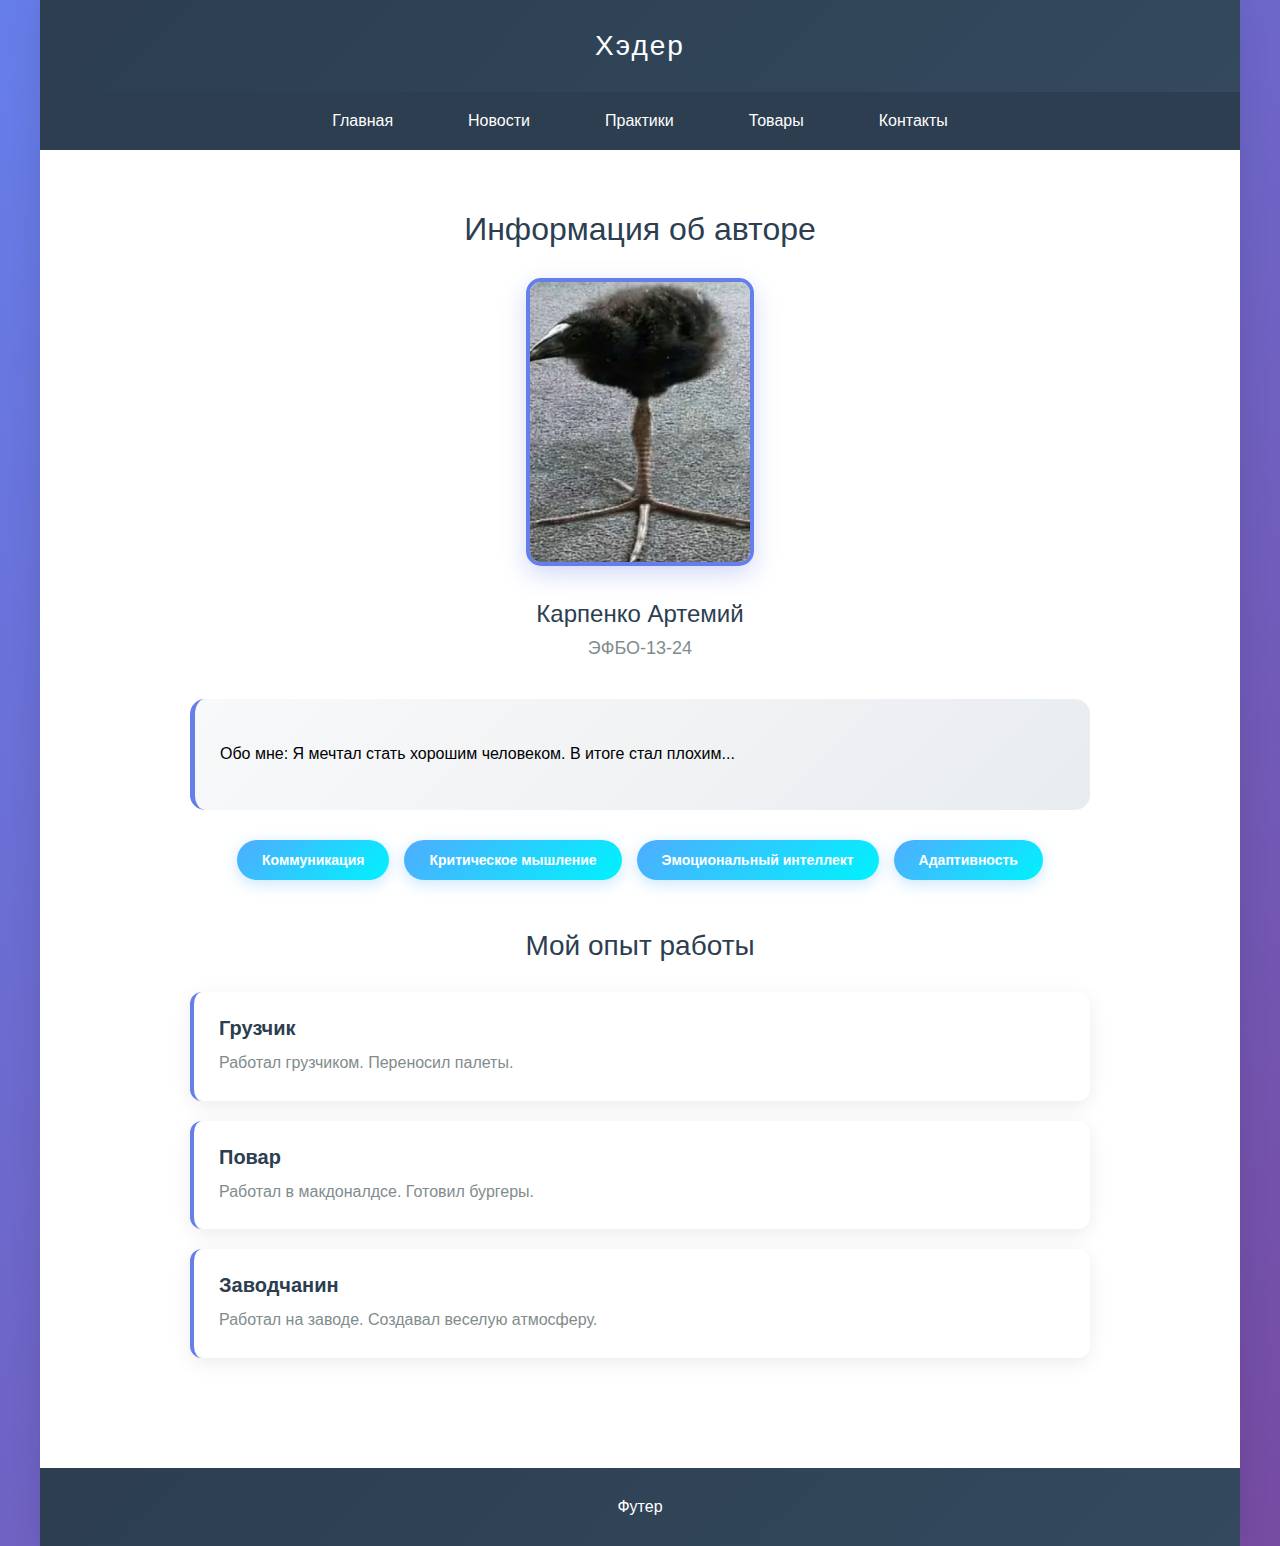
<file: index.html>
<!DOCTYPE html>
<html lang="ru">
<head>
<meta charset="UTF-8">
<meta name="viewport" content="width=device-width, initial-scale=1.0">
<title>Семестровая работа</title>
<link rel="stylesheet" href="style/style.css">
</head>
<body>
<div class="page-container">
<div class="header">Хэдер</div>
<div class="nav">
<ul class="nav-list">
<li class="nav-item"><a class="nav-link" href="index.html">Главная</a></li>
<li class="nav-item"><a class="nav-link" href="pages/news.html">Новости</a></li>
<li class="nav-item"><a class="nav-link" href="pages/practices.html">Практики</a></li>
<li class="nav-item"><a class="nav-link" href="pages/goods.html">Товары</a></li>
<li class="nav-item"><a class="nav-link" href="pages/contacts.html">Контакты</a></li>
</ul>
</div>
<div class="content">
<div class="profile-header">
<h1 class="profile-title">Информация об авторе</h1>
<img class="profile-photo" src="images/avatar.png" alt="Фото">
<h2 class="profile-name">Карпенко Артемий</h2>
<p class="profile-group">ЭФБО-13-24</p>
</div>
<div class="about-me">
<p>Обо мне: Я мечтал стать хорошим человеком. В итоге стал плохим...</p>
</div>
<div class="skills-container">
<div class="skill-tag">Коммуникация</div>
<div class="skill-tag">Критическое мышление</div>
<div class="skill-tag">Эмоциональный интеллект</div>
<div class="skill-tag">Адаптивность</div>
</div>
<div class="experience-section">
<h2 class="section-title">Мой опыт работы</h2>
<div class="experience-card">
<h3 class="experience-title">Грузчик</h3>
<p class="experience-desc">Работал грузчиком. Переносил палеты.</p>
</div>
<div class="experience-card">
<h3 class="experience-title">Повар</h3>
<p class="experience-desc">Работал в макдоналдсе. Готовил бургеры.</p>
</div>
<div class="experience-card">
<h3 class="experience-title">Заводчанин</h3>
<p class="experience-desc">Работал на заводе. Создавал веселую атмосферу.</p>
</div>
</div>
</div>
<div class="footer">Футер</div>
</div>
</body>
</html>
</file>
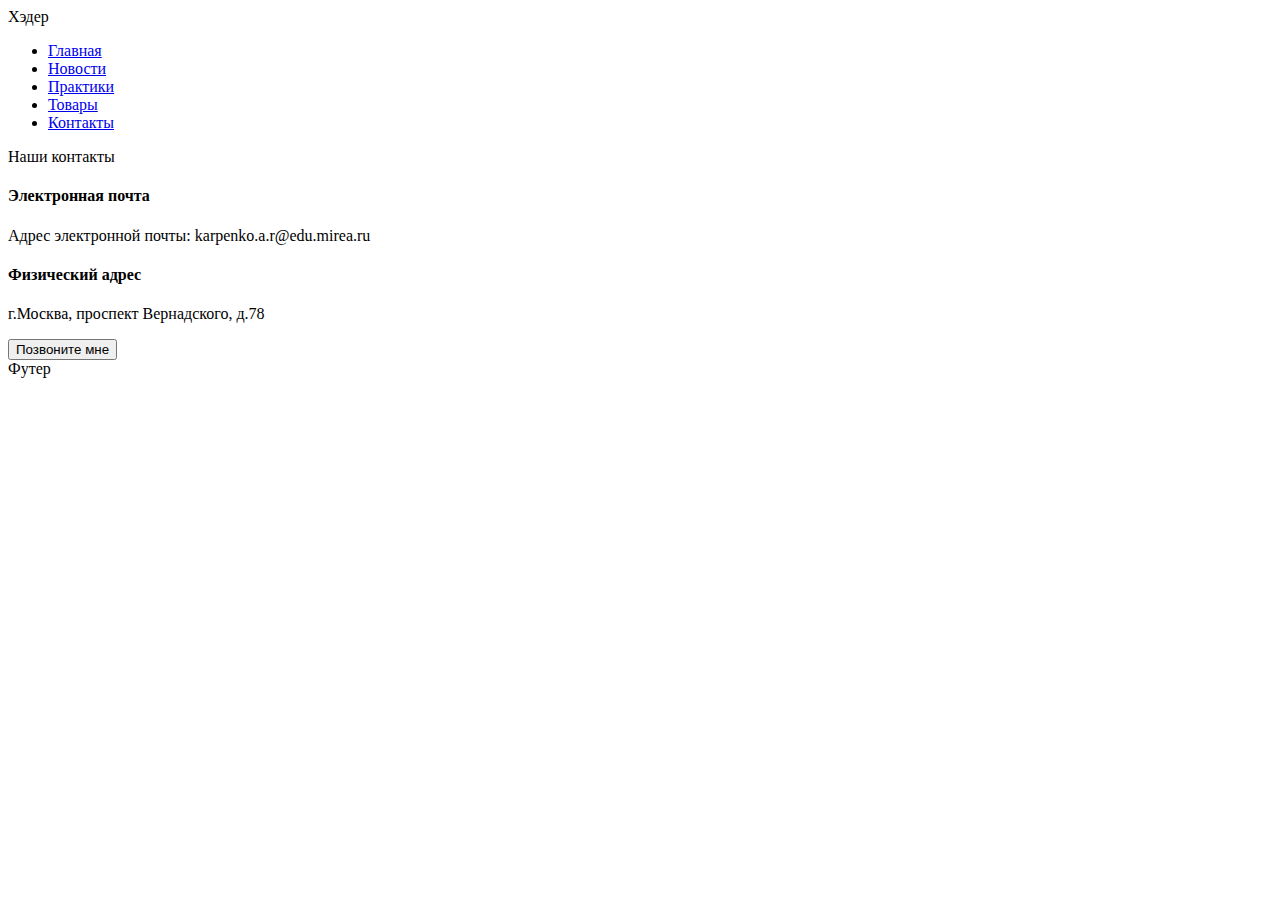
<file: contacts.html>
<!DOCTYPE html>
<html lamg = "ru">
<head>
<meta charset="UTF-8">
<meta name="viewport" content="width=device-width, initial-scale=1.0">
<title>Семестровая работа</title>
</head>
<body>
<div id="header">Хэдер</div>
<div id="menu">
<ul>
<li><a href="index.html">Главная</a></li>
<li><a href="pages/news.html">Новости</a></li>
<li><a href="pages/practices.html">Практики</a></li>
<li><a href="pages/goods.html">Товары</a></li>
<li><a href="pages/contacts.html">Контакты</a></li>
</ul>
</div>
<div id="content">
<p>Наши контакты</p>
<div>
<h4>Электронная почта</h4>
<p>Адрес электронной почты: karpenko.a.r@edu.mirea.ru</p>
</div>
<div>
<h4>Физический адрес</h4>
<p>г.Москва, проспект Вернадского, д.78</p>
</div>
<button>Позвоните мне</button>
</div>
<div id="footer">Футер</div>
</body>
</html>
</file>
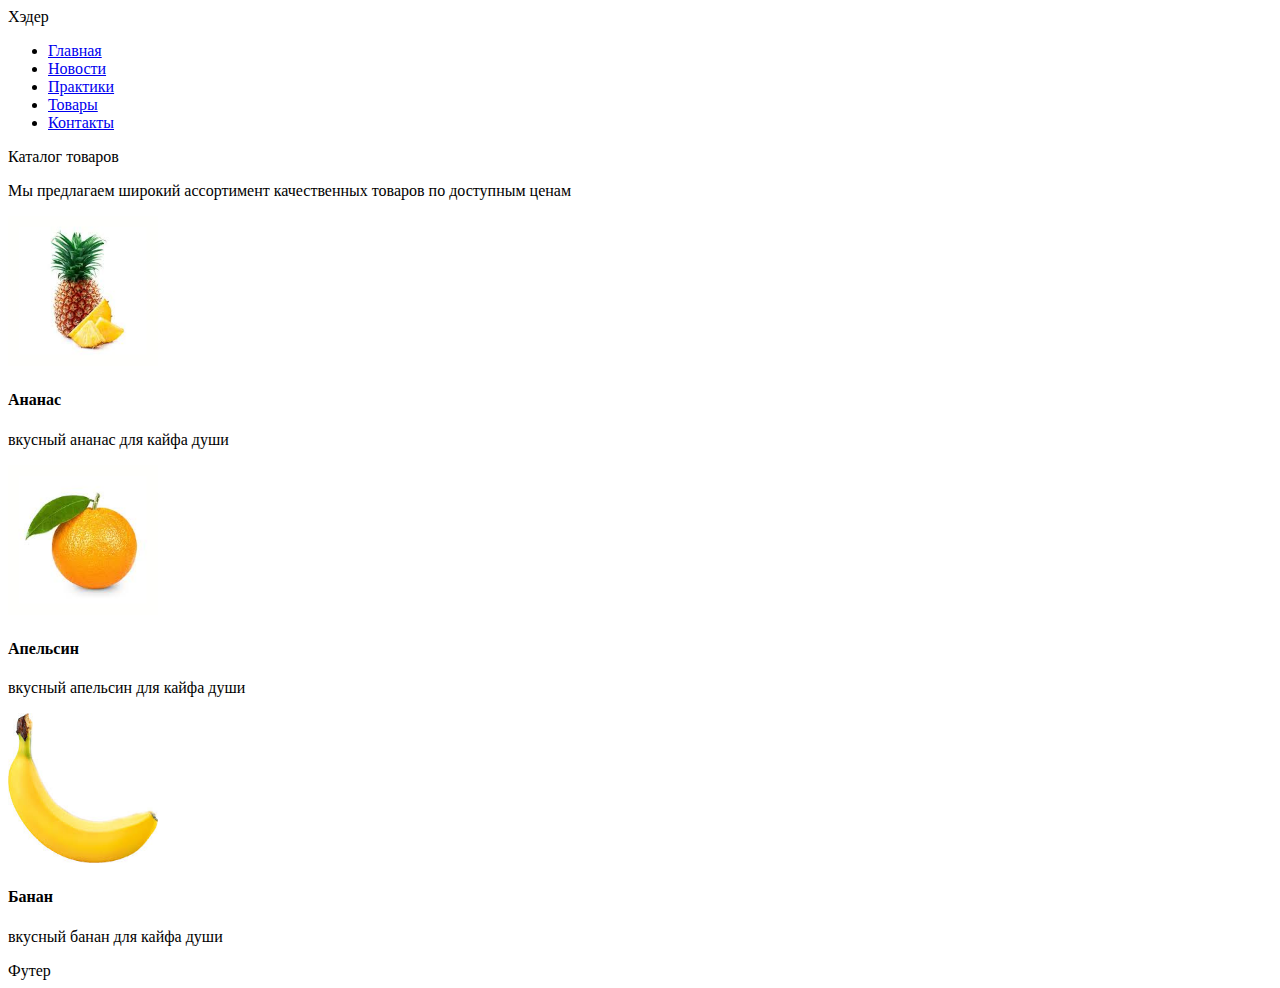
<file: goods.html>
<!DOCTYPE html>
<html lamg = "ru">
<head>
<meta charset="UTF-8">
<meta name="viewport" content="width=device-width, initial-scale=1.0">
<title>Семестровая работа</title>
</head>
<body>
<div id="header">Хэдер</div>
<div id="menu">
<ul>
<li><a href="index.html">Главная</a></li>
<li><a href="pages/news.html">Новости</a></li>
<li><a href="pages/practices.html">Практики</a></li>
<li><a href="pages/goods.html">Товары</a></li>
<li><a href="pages/contacts.html">Контакты</a></li>
</ul>
</div>
<div id="content">
<p>Каталог товаров</p>
<p>Мы предлагаем широкий ассортимент качественных товаров по доступным ценам</p>
<div>
<img src="images/ananas.png" alt="Товар 1" width="150" height="150">
<h4>Ананас</h4>
<p>вкусный ананас для кайфа души</p>
</div>
<div>
<img src="images/orange.png" alt="Товар 2" width="150" height="150">
<h4>Апельсин</h4>
<p>вкусный апельсин для кайфа души</p>
</div>
<div>
<img src="images/banana.png" alt="Товар 3" width="150" height="150">
<h4>Банан</h4>
<p>вкусный банан для кайфа души</p>
</div>
<div id="footer">Футер</div>
</body>
</html>
</file>
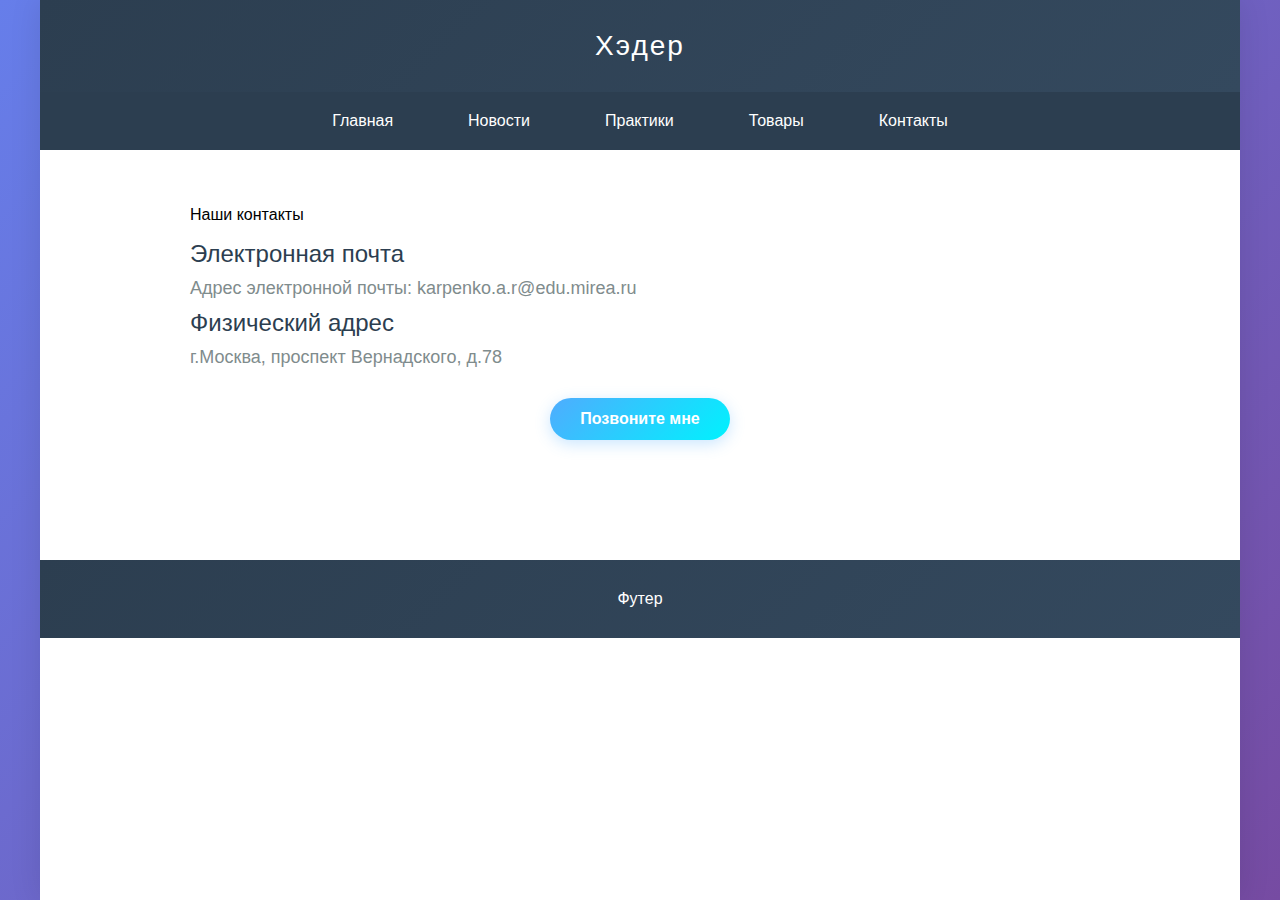
<file: pages/contacts.html>
<!DOCTYPE html>
<html lang="ru">
<head>
<meta charset="UTF-8">
<meta name="viewport" content="width=device-width, initial-scale=1.0">
<title>Семестровая работа</title>
<link rel="stylesheet" href="../style/style.css">
</head>
<body>
<div class="page-container">
<div class="header">Хэдер</div>
<div class="nav">
<ul class="nav-list">
<li class="nav-item"><a class="nav-link"
href="index.html">Главная</a></li>
<li class="nav-item"><a class="nav-link"
href="pages/news.html">Новости</a></li>
<li class="nav-item"><a class="nav-link"
href="pages/practices.html">Практики</a></li>
<li class="nav-item"><a class="nav-link"
href="pages/goods.html">Товары</a></li>
<li class="nav-item"><a class="nav-link"
href="pages/contacts.html">Контакты</a></li>
</ul>
</div>
<div class="content">
<p class="contacts_header">Наши контакты</p>
<div>
<h4 class="data">Электронная почта</h4>
<p class="data_text">Адрес электронной почты: karpenko.a.r@edu.mirea.ru</p>
</div>
<div>
<h4 class="data">Физический адрес</h4>
<p class="data_text">г.Москва, проспект Вернадского, д.78</p>
</div>
<button class="call_me">Позвоните мне</button>
</div>
<div class="footer">Футер</div>
</body>
</html>
</file>
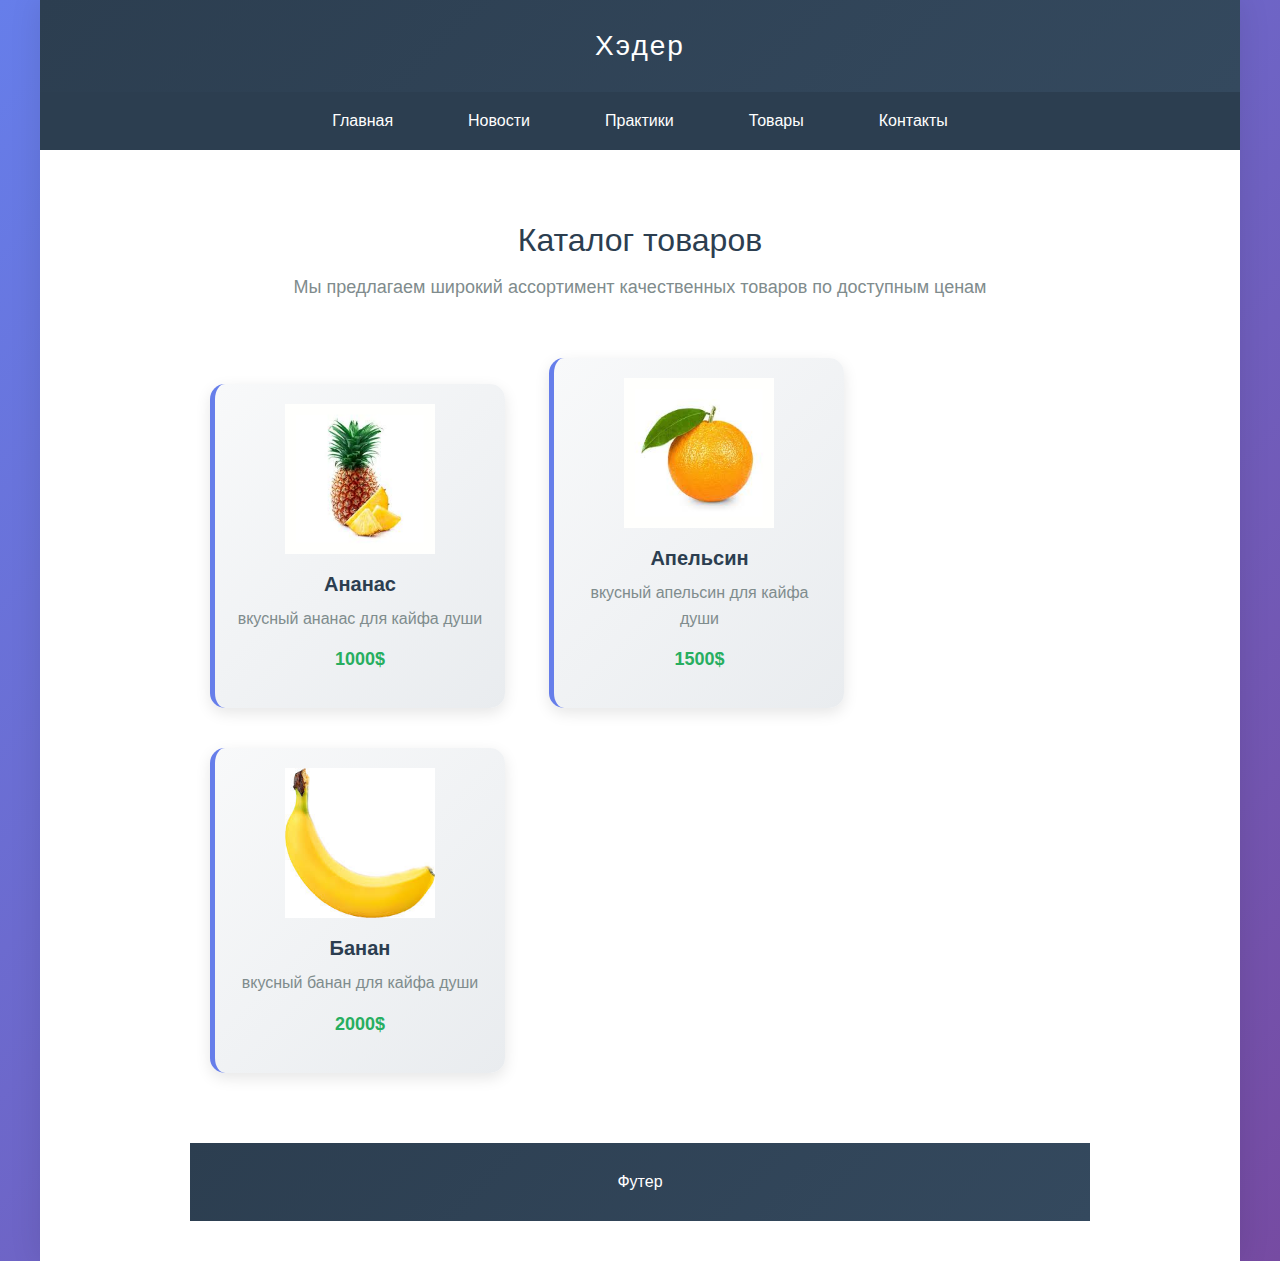
<file: pages/goods.html>
<!DOCTYPE html>
<html lang="ru">
<head>
<meta charset="UTF-8">
<meta name="viewport" content="width=device-width, initial-scale=1.0">
<title>Семестровая работа</title>
<link rel="stylesheet" href="../style/style.css">
</head>
<body>
<div class="page-container">
<div class="header">Хэдер</div>
<div class="nav">
<ul class="nav-list">
<li class="nav-item"><a class="nav-link"
href="index.html">Главная</a></li>
<li class="nav-item"><a class="nav-link"
href="pages/news.html">Новости</a></li>
<li class="nav-item"><a class="nav-link"
href="pages/practices.html">Практики</a></li>
<li class="nav-item"><a class="nav-link"
href="pages/goods.html">Товары</a></li>
<li class="nav-item"><a class="nav-link"
href="pages/contacts.html">Контакты</a></li>
</ul>
</div>
<div class="content">
<div class="goods-header">
<p class="katalog">Каталог товаров</p>
<p class="katalog_text">Мы предлагаем широкий ассортимент качественных товаров по доступным ценам</p>
</div>
<div class="product">
<img src="../images/ananas.png" alt="Товар 1" width="150" height="150">
<h4 class="tovar">Ананас</h4>
<p class="tovar_text">вкусный ананас для кайфа души</p>
<p class="cost">1000$</p>
</div>
<div class="product">
<img src="../images/orange.png" alt="Товар 2" width="150" height="150">
<h4 class="tovar">Апельсин</h4>
<p class="tovar_text">вкусный апельсин для кайфа души</p>
<p class="cost">1500$</p>
</div>
<div class="product">
<img src="../images/banana.png" alt="Товар 3" width="150" height="150">
<h4 class="tovar">Банан</h4>
<p class="tovar_text">вкусный банан для кайфа души</p>
<p class="cost">2000$</p>
</div>
<div class="footer">Футер</div>
</body>
</html>
</file>
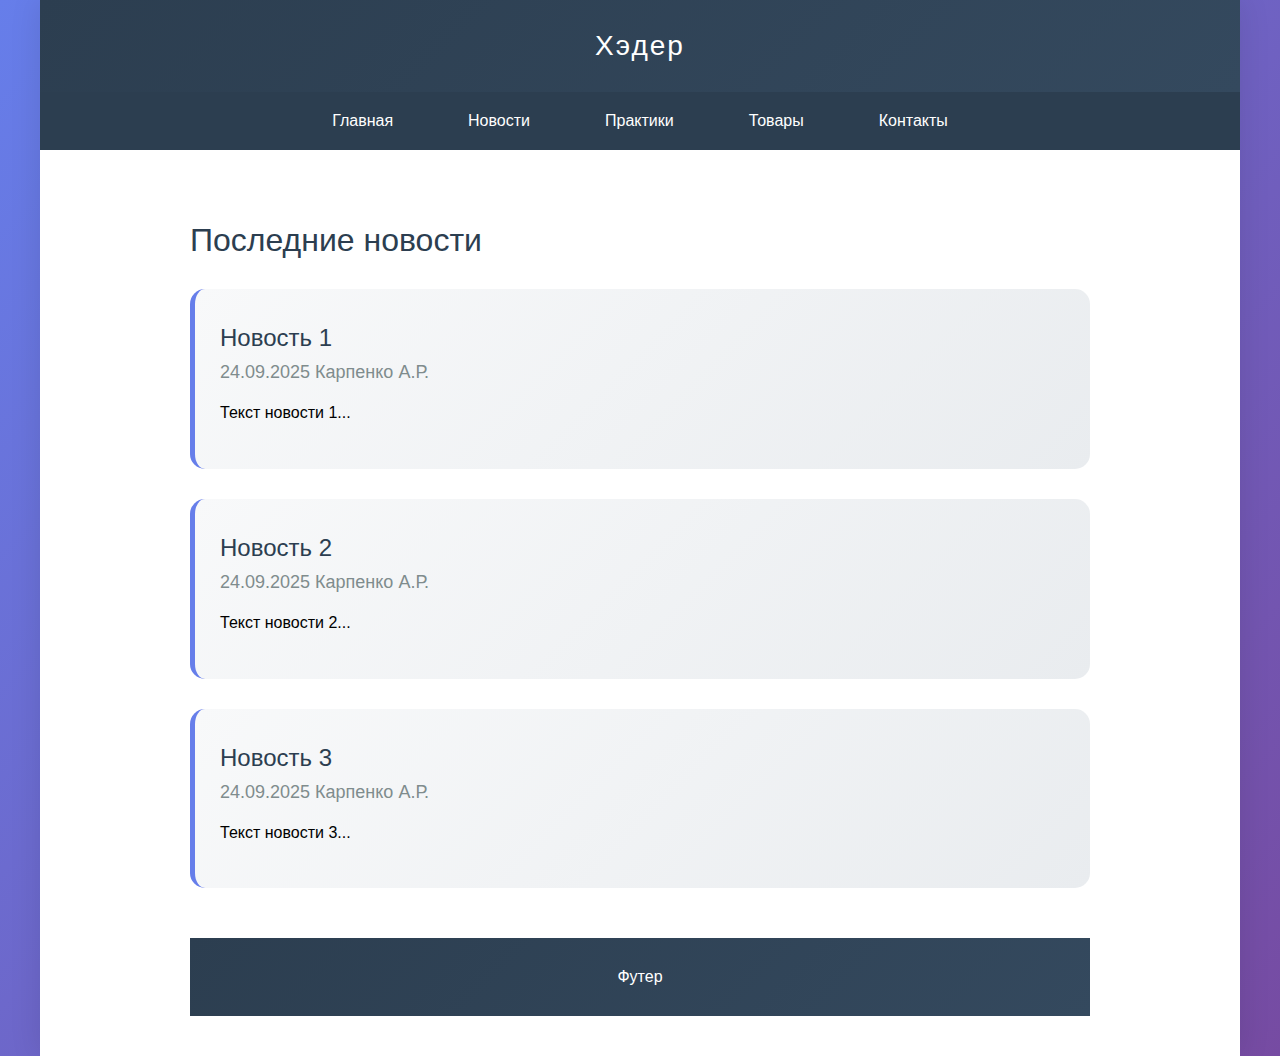
<file: pages/news.html>
<!DOCTYPE html>
<html lang="ru">
<head>
<meta charset="UTF-8">
<meta name="viewport" content="width=device-width, initial-scale=1.0">
<title>Семестровая работа</title>
<link rel="stylesheet" href="../style/style.css">
</head>
<body>
<div class="page-container">
<div class="header">Хэдер</div>
<div class="nav">
<ul class="nav-list">
<li class="nav-item"><a class="nav-link"
href="index.html">Главная</a></li>
<li class="nav-item"><a class="nav-link"
href="pages/news.html">Новости</a></li>
<li class="nav-item"><a class="nav-link"
href="pages/practices.html">Практики</a></li>
<li class="nav-item"><a class="nav-link"
href="pages/goods.html">Товары</a></li>
<li class="nav-item"><a class="nav-link"
href="pages/contacts.html">Контакты</a></li>
</ul>
</div>
<div class="content">
<div class="news-header">
<p class="last_news">Последние новости</p>
<div class="news">
<h3 class="page">Новость 1</h3>
<p class="author">24.09.2025 Карпенко А.Р.</p>
<p class="news_text">Текст новости 1...</p>
</div>
<div class="news">
<h3 class="page">Новость 2</h3>
<p class="author">24.09.2025 Карпенко А.Р.</p>
<p class="news_text">Текст новости 2...</p>
</div>
<div class="news">
<h3 class="page">Новость 3</h3>
<p class="author">24.09.2025 Карпенко А.Р.</p>
<p class="news_text">Текст новости 3...</p>
</div>
</div>
<div class="footer">Футер</div>
</body>
</html>
</file>
<file: style/style.css>
/* ===== БАЗОВЫЕ СТИЛИ ===== */
body {
    font-family: 'Segoe UI', Tahoma, Geneva, Verdana, sans-serif; /* Современный шрифт для лучшей читаемости */
    margin: 0; /* Убираем стандартные отступы браузера */
    padding: 0; /* Убираем стандартные внутренние отступы */
    background: linear-gradient(135deg, #667eea 0%, #764ba2 100%); /* Красивый градиентный фон всей страницы */
    min-height: 100vh; /* Минимальная высота равна высоте окна браузера */
}

/* ===== КОНТЕЙНЕР СТРАНИЦЫ ===== */
.page-container {
    max-width: 1200px; /* Максимальная ширина контента */
    margin: 0 auto; /* Центрирование контейнера по горизонтали */
    background: white; /* Белый фон для основного содержимого */
    min-height: 100vh; /* Минимальная высота равна высоте окна браузера */
    box-shadow: 0 0 30px rgba(0,0,0,0.1); /* Легкая тень вокруг всего контента */
}

/* ===== ШАПКА ===== */
.header {
    background: linear-gradient(135deg, #2c3e50 0%, #34495e 100%); /* Темный градиентный фон */
    color: white; /* Белый цвет текста */
    text-align: center; /* Выравнивание текста по центру */
    padding: 30px; /* Внутренние отступы со всех сторон */
    font-size: 28px; /* Размер шрифта */
    font-weight: 300; /* Легкое начертание шрифта */
    letter-spacing: 2px; /* Расстояние между буквами */
}

/* ===== НАВИГАЦИЯ ===== */
.nav {
    background: #2c3e50; /* Темно-синий фон навигации */
    padding: 20px 0; /* Вертикальные отступы */
}

.nav-list {
    list-style: none; /* Убираем маркеры списка */
    margin: 0; /* Убираем внешние отступы */
    padding: 0; /* Убираем внутренние отступы */
    display: flex; /* Горизонтальное расположение элементов */
    justify-content: center; /* Выравнивание по центру */
    gap: 25px; /* Расстояние между элементами навигации */
}

.nav-item {
    margin: 0; /* Убираем отступы у пунктов меню */
}

.nav-link {
    color: white; /* Белый цвет текста ссылок */
    text-decoration: none; /* Убираем подчеркивание ссылок */
    padding: 12px 25px; /* Отступы внутри ссылок */
    border-radius: 25px; /* Скругленные углы (капсульная форма) */
    transition: all 0.3s ease; /* Плавные анимации при изменении */
    font-weight: 500; /* Средняя жирность шрифта */
}

.nav-link:hover {
    background: rgba(255,255,255,0.1); /* Полупрозрачный белый фон при наведении */
    transform: translateY(-2px); /* Легкое поднятие элемента при наведении */
}

/* ===== ОСНОВНОЙ КОНТЕНТ ===== */
.content {
    padding: 40px; /* Внутренние отступы контента */
    max-width: 900px; /* Максимальная ширина контента */
    margin: 0 auto; /* Центрирование контента */
}

/* ===== ГЛАВНАЯ СТРАНИЦА ===== */
.profile-header {
    text-align: center; /* Выравнивание по центру */
    margin-bottom: 40px; /* Отступ снизу */
}

.profile-title {
    font-size: 32px; /* Размер шрифта заголовка */
    color: #2c3e50; /* Темно-синий цвет текста */
    margin-bottom: 10px; /* Отступ снизу */
    font-weight: 300; /* Легкое начертание шрифта */
}

.profile-photo {
    width: 220px; /* Фиксированная ширина фото */
    height: 280px; /* Фиксированная высота фото */
    border-radius: 15px; /* Скругленные углы фото */
    object-fit: cover; /* Обрезка фото для сохранения пропорций */
    margin: 20px auto; /* Центрирование и отступы */
    border: 4px solid #667eea; /* Синяя рамка вокруг фото */
    box-shadow: 0 8px 25px rgba(102, 126, 234, 0.3); /* Тень с синим оттенком */
}

.profile-name {
    font-size: 24px; /* Размер шрифта имени */
    color: #2c3e50; /* Темно-синий цвет текста */
    margin: 10px 0; /* Вертикальные отступы */
    font-weight: 500; /* Средняя жирность шрифта */
}

.profile-group {
    font-size: 18px; /* Размер шрифта группы */
    color: #7f8c8d; /* Серый цвет текста */
    margin: 5px 0; /* Вертикальные отступы */
}

.about-me {
    background: linear-gradient(135deg, #f8f9fa 0%, #e9ecef 100%); /* Светлый градиентный фон */
    padding: 25px; /* Внутренние отступы */
    border-radius: 15px; /* Скругленные углы */
    margin: 30px 0; /* Вертикальные отступы */
    border-left: 5px solid #667eea; /* Синяя полоса слева */
    font-size: 16px; /* Размер шрифта текста */
    line-height: 1.8; /* Межстрочный интервал */
}

/* ===== НАВЫКИ ===== */
.skills-container {
    display: flex; /* Горизонтальное расположение навыков */
    justify-content: center; /* Выравнивание по центру */
    flex-wrap: wrap; /* Перенос на новую строку при необходимости */
    gap: 15px; /* Расстояние между навыками */
    margin: 30px 0; /* Вертикальные отступы */
}

.skill-tag {
    background: linear-gradient(135deg, #4facfe 0%, #00f2fe 100%); /* Голубой градиентный фон */
    color: white; /* Белый цвет текста */
    padding: 12px 25px; /* Внутренние отступы */
    border-radius: 25px; /* Круглые углы (капсульная форма) */
    font-weight: 600; /* Жирный шрифт */
    font-size: 14px; /* Размер шрифта */
    box-shadow: 0 4px 15px rgba(79, 172, 254, 0.3); /* Тень с голубым оттенком */
    transition: all 0.3s ease; /* Плавные анимации при изменении */
}

.skill-tag:hover {
    transform: translateY(-3px); /* Поднятие элемента при наведении */
    box-shadow: 0 6px 20px rgba(79, 172, 254, 0.4); /* Увеличение тени при наведении */
}

/* ===== ОПЫТ РАБОТЫ ===== */
.experience-section {
    margin-top: 50px; /* Отступ сверху */
}

.section-title {
    font-size: 28px; /* Размер шрифта заголовка секции */
    color: #2c3e50; /* Темно-синий цвет текста */
    text-align: center; /* Выравнивание по центру */
    margin-bottom: 30px; /* Отступ снизу */
    font-weight: 300; /* Легкое начертание шрифта */
}

.experience-card {
    background: white; /* Белый фон карточки */
    padding: 25px; /* Внутренние отступы */
    margin: 20px 0; /* Вертикальные отступы */
    border-radius: 12px; /* Скругленные углы */
    box-shadow: 0 5px 20px rgba(0,0,0,0.08); /* Легкая тень */
    border-left: 4px solid #667eea; /* Синяя полоса слева */
    transition: transform 0.3s ease; /* Плавная анимация трансформации */
}

.experience-card:hover {
    transform: translateX(5px); /* Сдвиг вправо при наведении */
}

.experience-title {
    font-size: 20px; /* Размер шрифта заголовка опыта */
    color: #2c3e50; /* Темно-синий цвет текста */
    margin: 0 0 10px 0; /* Отступ снизу */
    font-weight: 600; /* Жирный шрифт */
}

.experience-desc {
    color: #7f8c8d; /* Серый цвет текста */
    line-height: 1.6; /* Межстрочный интервал */
    margin: 0; /* Убираем отступы */
}

.news_header {
    text-align: center; /* Выравнивание по центру */
    margin-bottom: 40px; /* Отступ снизу */
}

.last_news {
    font-size: 32px; /* Размер шрифта заголовка */
    color: #2c3e50; /* Темно-синий цвет текста */
    margin-bottom: 10px; /* Отступ снизу */
    font-weight: 300; /* Легкое начертание шрифта */
}

.news {
    background: linear-gradient(135deg, #f8f9fa 0%, #e9ecef 100%); /* Светлый градиентный фон */  
    padding: 25px; /* Внутренние отступы */
    border-radius: 15px; /* Скругленные углы */
    margin: 30px 0; /* Вертикальные отступы */
    border-left: 5px solid #667eea; /* Синяя полоса слева */
}

.page {
    font-size: 24px; /* Размер шрифта имени */
    color: #2c3e50; /* Темно-синий цвет текста */
    margin: 10px 0; /* Вертикальные отступы */
    font-weight: 500; /* Средняя жирность шрифта */
}

.author {
    font-size: 18px; /* Размер шрифта группы */
    color: #7f8c8d; /* Серый цвет текста */
    margin: 5px 0; /* Вертикальные отступы */
}

.news_text {
    font-size: 16px; /* Размер шрифта текста */
    line-height: 1.8; /* Межстрочный интервал */
}

.katalog {
    font-size: 32px; /* Размер шрифта заголовка */
    color: #2c3e50; /* Темно-синий цвет текста */
    margin-bottom: 10px; /* Отступ снизу */
    font-weight: 300; /* Легкое начертание шрифта */
    text-align: center; /* Выравнивание по центру */
}
.katalog_text {
    font-size: 18px; /* Размер шрифта текста */
    color: #7f8c8d; /* Серый цвет текста */
    margin-bottom: 40px; /* Отступ снизу */
    text-align: center; /* Выравнивание по центру */
}
.product {
    background: linear-gradient(135deg, #f8f9fa 0%, #e9ecef 100%); /* Светлый градиентный фон */
    padding: 20px; /* Внутренние отступы */
    border-radius: 15px; /* Скругленные углы */
    margin: 20px; /* Внешние отступы */
    border-left: 5px solid #667eea; /* Синяя полоса слева */
    text-align: center; /* Выравнивание по центру */
    box-shadow: 0 5px 15px rgba(0,0,0,0.1); /* Легкая тень */
    transition: transform 0.3s ease; /* Плавная анимация трансформации */
    display: inline-block; /* Блочно-строчный элемент для выравнивания в ряд */
    width: 250px; /* Фиксированная ширина карточки товара */
}
.tovar {
    font-size: 20px; /* Размер шрифта названия товара */
    color: #2c3e50; /* Темно-синий цвет текста */
    margin: 15px 0 10px 0; /* Отступы сверху и снизу */
    font-weight: 600; /* Жирный шрифт */
}
.tovar_text {
    font-size: 16px; /* Размер шрифта описания товара */
    color: #7f8c8d; /* Серый цвет текста */
    margin: 0 0 10px 0; /* Отступ снизу */
    line-height: 1.6; /* Межстрочный интервал */
}
.cost {
    font-size: 18px; /* Размер шрифта цены */
    color: #27ae60; /* Зеленый цвет текста */
    font-weight: 700; /* Очень жирный шрифт */
}
.product:hover {
    transform: translateY(-5px); /* Поднятие карточки товара при наведении */
    box-shadow: 0 8px 25px rgba(0,0,0,0.15); /* Усиление тени при наведении */
}

.conact_header {
    text-align: center; /* Выравнивание по центру */
    margin-bottom: 40px; /* Отступ снизу */
}
.data {
    font-size: 24px; /* Размер шрифта имени */
    color: #2c3e50; /* Темно-синий цвет текста */
    margin: 10px 0; /* Вертикальные отступы */
    font-weight: 500; /* Средняя жирность шрифта */
}
.data_text {
    font-size: 18px; /* Размер шрифта группы */
    color: #7f8c8d; /* Серый цвет текста */
    margin: 5px 0; /* Вертикальные отступы */
}
.call_me {
    background: linear-gradient(135deg, #4facfe 0%, #00f2fe 100%); /* Голубой градиентный фон */
    color: white; /* Белый цвет текста */
    padding: 12px 30px; /* Внутренние отступы */
    border-radius: 25px; /* Круглые углы (капсульная форма) */
    font-weight: 600; /* Жирный шрифт */
    font-size: 16px; /* Размер шрифта */
    box-shadow: 0 4px 15px rgba(79, 172, 254, 0.3); /* Тень с голубым оттенком */
    transition: all 0.3s ease; /* Плавные анимации при изменении */
    border: none; /* Убираем стандартную рамку кнопки */
    cursor: pointer; /* Курсор в виде руки при наведении */
    display: block; /* Блочный элемент */
    margin: 30px auto; /* Центрирование кнопки и отступ сверху */
}
/* ===== ФУТЕР ===== */
.footer {
    background: linear-gradient(135deg, #2c3e50 0%, #34495e 100%); /* Темный градиентный фон */
    color: white; /* Белый цвет текста */
    text-align: center; /* Выравнивание по центру */
    padding: 30px; /* Внутренние отступы */
    margin-top: 50px; /* Отступ сверху */
}
</file>
